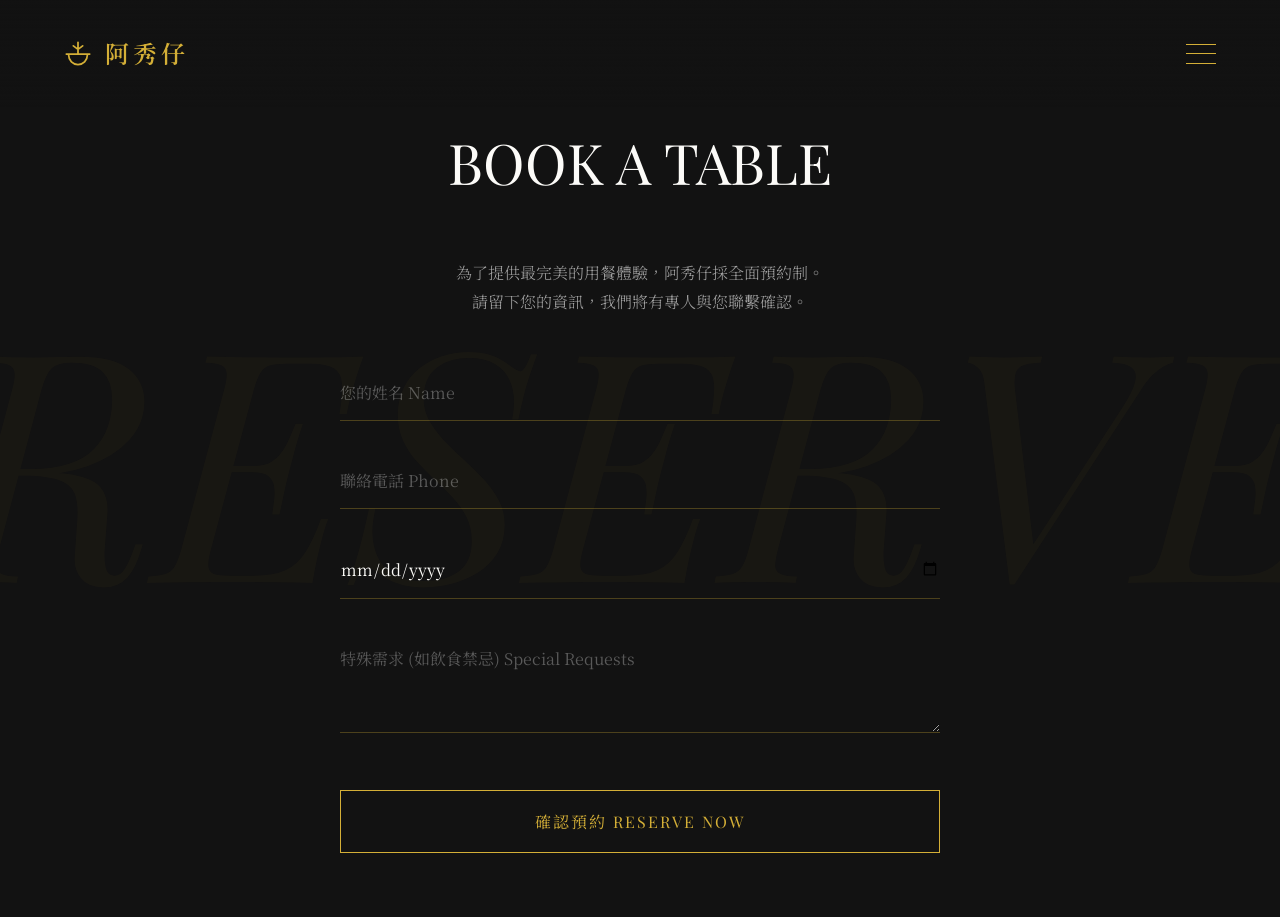
<file: contact.html>
<!DOCTYPE html>
<html lang="zh-TW">
<head>
    <meta charset="UTF-8">
    <meta name="viewport" content="width=device-width, initial-scale=1.0">
    <title>阿秀仔 A-HSIU-TZAI | 訂位預約</title>
    <link rel="stylesheet" href="style.css">
</head>
<body>
    <div class="huge-bg-text">RESERVE</div>

    <header>
        <a href="index.html" class="logo">
            <svg width="28" height="28" viewBox="0 0 24 24" fill="none" stroke="currentColor" stroke-width="1.5" stroke-linecap="round" stroke-linejoin="round"><path d="M2 12h20M4 12v1a8 8 0 0 0 16 0v-1M12 2v10M8 5l4 3 4-3"/></svg>
            阿秀仔
        </a>
        <button class="menu-btn" aria-label="Menu">
            <span></span>
            <span></span>
            <span></span>
        </button>
    </header>

    <nav class="nav-menu">
        <a href="index.html">首頁 Home</a>
        <a href="about.html">品牌故事 Story</a>
        <a href="products.html">精緻菜單 Menu</a>
        <a href="contact.html">訂位預約 Reserve</a>
    </nav>

    <main style="padding: var(--padding-global); padding-top: 8rem; min-height: 100vh;">
        <h1 class="page-title" style="text-align: center; font-size: 3.5rem;">BOOK A TABLE</h1>
        
        <div class="contact-container">
            <p style="text-align: center; color: var(--text-light); margin-bottom: 2rem; line-height: 1.8;">
                為了提供最完美的用餐體驗，阿秀仔採全面預約制。<br>請留下您的資訊，我們將有專人與您聯繫確認。
            </p>
            
            <form class="contact-form" action="#" method="POST" onsubmit="event.preventDefault(); alert('感謝您的預約，我們會盡快與您聯繫確認。');">
                <div class="form-group">
                    <input type="text" name="name" placeholder="您的姓名 Name" required>
                </div>
                <div class="form-group">
                    <input type="tel" name="phone" placeholder="聯絡電話 Phone" required>
                </div>
                <div class="form-group">
                    <input type="date" name="date" required style="font-family: inherit;">
                </div>
                <div class="form-group">
                    <textarea name="message" rows="3" placeholder="特殊需求 (如飲食禁忌) Special Requests"></textarea>
                </div>
                <button type="submit">確認預約 RESERVE NOW</button>
            </form>
        </div>
    </main>

    <script src="script.js"></script>
</body>
</html>
</file>
<file: style.css>
@import url('https://fonts.googleapis.com/css2?family=Noto+Serif+TC:wght@300;400;600&family=Playfair+Display:ital,wght@0,400;0,600;0,700;1,400&display=swap');

:root {
    --bg-color: #121212; /* Dark charcoal */
    --text-color: #fcfbf8; /* Ivory */
    --text-light: #a0a0a0; /* Soft gray for dark bg */
    --accent-color: #d4af37; /* Champagne Gold */
    --font-heading: 'Playfair Display', 'Noto Serif TC', serif;
    --font-main: 'Noto Serif TC', serif;
    --padding-global: 4rem;
}

* {
    margin: 0;
    padding: 0;
    box-sizing: border-box;
}

body {
    font-family: var(--font-main);
    background-color: var(--bg-color);
    color: var(--text-color);
    line-height: 1.8;
    overflow-x: hidden;
    font-weight: 300;
}

a {
    text-decoration: none;
    color: inherit;
    transition: color 0.3s ease;
}

a:hover {
    color: var(--accent-color);
}

/* Typography */
h1, h2, h3, h4 {
    font-family: var(--font-heading);
    font-weight: 400;
    line-height: 1.2;
}

.huge-bg-text {
    position: fixed;
    top: 50%;
    left: 50%;
    transform: translate(-50%, -50%);
    font-size: 25vw;
    font-family: var(--font-heading);
    font-weight: 400;
    font-style: italic;
    color: var(--accent-color);
    opacity: 0.03;
    z-index: -1;
    white-space: nowrap;
    pointer-events: none;
}

/* Header & Navigation */
header {
    position: fixed;
    top: 0;
    width: 100%;
    padding: 2rem var(--padding-global);
    display: flex;
    justify-content: space-between;
    align-items: center;
    z-index: 100;
    background: linear-gradient(to bottom, rgba(18,18,18,0.9) 0%, rgba(18,18,18,0) 100%);
}

.logo {
    font-family: var(--font-heading);
    font-size: 1.5rem;
    font-weight: 600;
    letter-spacing: 4px;
    display: flex;
    align-items: center;
    gap: 0.8rem;
    color: var(--accent-color);
}

.menu-btn {
    background: none;
    border: none;
    cursor: pointer;
    width: 30px;
    height: 20px;
    display: flex;
    flex-direction: column;
    justify-content: space-between;
    z-index: 101;
}

.menu-btn span {
    display: block;
    width: 100%;
    height: 1px;
    background-color: var(--accent-color);
    transition: 0.3s;
}

/* Fullscreen Menu */
.nav-menu {
    position: fixed;
    top: 0;
    left: 0;
    width: 100%;
    height: 100vh;
    background-color: #0a0a0a;
    color: var(--accent-color);
    display: flex;
    flex-direction: column;
    justify-content: center;
    align-items: center;
    gap: 2rem;
    transform: translateY(-100%);
    transition: transform 0.6s cubic-bezier(0.77, 0, 0.175, 1);
    z-index: 99;
}

.nav-menu.active {
    transform: translateY(0);
}

.nav-menu a {
    font-family: var(--font-heading);
    font-size: 2.5rem;
    font-weight: 400;
    letter-spacing: 2px;
    position: relative;
    overflow: hidden;
}

.nav-menu a::after {
    content: '';
    position: absolute;
    bottom: 0;
    left: 0;
    width: 100%;
    height: 1px;
    background-color: var(--accent-color);
    transform: translateX(-100%);
    transition: transform 0.4s ease;
}

.nav-menu a:hover::after {
    transform: translateX(0);
}

/* Menu Button Animation */
.menu-btn.active span:nth-child(1) {
    transform: translateY(9px) rotate(45deg);
}
.menu-btn.active span:nth-child(2) {
    opacity: 0;
}
.menu-btn.active span:nth-child(3) {
    transform: translateY(-9px) rotate(-45deg);
}

/* Layout - Split Screen Style */
.split-layout {
    display: grid;
    grid-template-columns: 1fr 1fr;
    min-height: 120vh;
    padding: var(--padding-global);
    padding-top: 8rem;
    padding-bottom: 20vh;
}

/* Home Page Specifics */
.home-content {
    display: flex;
    flex-direction: column;
    justify-content: center;
    padding-right: 4rem;
}

.slide-number {
    font-family: var(--font-heading);
    font-size: 0.9rem;
    font-weight: 600;
    color: var(--accent-color);
    letter-spacing: 2px;
    margin-bottom: 2rem;
    text-transform: uppercase;
}

.main-title {
    font-size: 4.5rem;
    letter-spacing: 1px;
    margin-bottom: 2rem;
}

.feature-box {
    display: flex;
    align-items: center;
    gap: 1.5rem;
    margin-top: 2rem;
}

.feature-video {
    width: 150px;
    height: 90px;
    background-color: #222;
    position: relative;
    display: flex;
    justify-content: center;
    align-items: center;
    border: 1px solid rgba(212, 175, 55, 0.3);
}

.play-icon {
    width: 30px;
    height: 30px;
    border: 1px solid var(--accent-color);
    border-radius: 50%;
    display: flex;
    justify-content: center;
    align-items: center;
    color: var(--accent-color);
}

.feature-text {
    font-size: 0.95rem;
    color: var(--text-light);
    max-width: 250px;
}

.hero-image-container {
    display: flex;
    justify-content: center;
    align-items: center;
    position: relative;
}

.hero-image {
    max-height: 75vh;
    object-fit: contain;
    z-index: 10;
}

.scroll-text {
    position: absolute;
    bottom: 2rem;
    right: 2rem;
    font-family: var(--font-heading);
    font-size: 0.75rem;
    font-weight: 400;
    text-transform: uppercase;
    transform: rotate(90deg);
    transform-origin: right bottom;
    color: var(--accent-color);
    letter-spacing: 3px;
}

/* Page Titles */
.page-title {
    font-size: 3.5rem;
    margin-bottom: 1rem;
}

/* Products Grid */
.products-grid {
    display: grid;
    grid-template-columns: repeat(auto-fit, minmax(300px, 1fr));
    gap: 3rem;
    margin-top: 4rem;
}

.product-card {
    background-color: rgba(255,255,255,0.02);
    padding: 2rem;
    text-align: left;
    transition: transform 0.4s ease, background-color 0.4s ease;
    border: 1px solid rgba(212, 175, 55, 0.1);
}

.product-card:hover {
    transform: translateY(-10px);
    background-color: rgba(255,255,255,0.05);
    border-color: rgba(212, 175, 55, 0.3);
}

.product-card img {
    width: 100%;
    height: 250px;
    object-fit: cover;
    margin-bottom: 1.5rem;
    border-radius: 2px;
}

.product-card h3 {
    font-size: 1.5rem;
    color: var(--accent-color);
    margin-bottom: 0.5rem;
}

/* Product Detail */
.product-detail-layout {
    display: grid;
    grid-template-columns: 1fr 1fr;
    gap: 4rem;
    margin-top: 4rem;
}

.product-detail-image img {
    width: 100%;
    border-radius: 2px;
    box-shadow: 0 20px 50px rgba(0,0,0,0.5);
}

.product-info p {
    margin-bottom: 2rem;
    color: var(--text-light);
    font-size: 1.1rem;
}

.spec-list {
    list-style: none;
    margin-top: 2rem;
    border-top: 1px solid rgba(212, 175, 55, 0.2);
}

.spec-list li {
    border-bottom: 1px solid rgba(212, 175, 55, 0.2);
    padding: 1.5rem 0;
    display: flex;
    justify-content: space-between;
}

.spec-list li strong {
    color: var(--accent-color);
    font-weight: 400;
}

/* Contact Page */
.contact-container {
    max-width: 600px;
    margin: 4rem auto 0;
}

.contact-form {
    display: flex;
    flex-direction: column;
    gap: 2rem;
    margin-top: 3rem;
}

.form-group input,
.form-group textarea {
    width: 100%;
    padding: 1rem 0;
    background-color: transparent;
    border: none;
    border-bottom: 1px solid rgba(212, 175, 55, 0.3);
    font-family: var(--font-main);
    font-size: 1rem;
    color: var(--text-color);
    transition: border-color 0.3s;
}

.form-group input:focus,
.form-group textarea:focus {
    outline: none;
    border-bottom-color: var(--accent-color);
}

.form-group input::placeholder,
.form-group textarea::placeholder {
    color: rgba(255,255,255,0.3);
}

button[type="submit"] {
    padding: 1.2rem;
    margin-top: 1rem;
    background-color: transparent;
    color: var(--accent-color);
    border: 1px solid var(--accent-color);
    font-family: var(--font-heading);
    font-size: 1rem;
    letter-spacing: 2px;
    cursor: pointer;
    transition: all 0.4s;
}

button[type="submit"]:hover {
    background-color: var(--accent-color);
    color: var(--bg-color);
}

/* Responsive */
@media (max-width: 1024px) {
    .main-title { font-size: 3.5rem; }
    .page-title { font-size: 2.8rem; }
}

@media (max-width: 768px) {
    :root {
        --padding-global: 2rem;
    }
    
    .split-layout {
        grid-template-columns: 1fr;
        padding-top: 6rem;
    }

    .hero-image {
        max-height: 50vh;
        margin-top: 3rem;
    }

    .product-detail-layout {
        grid-template-columns: 1fr;
    }
    
    .huge-bg-text {
        font-size: 40vw;
    }
}
</file>
